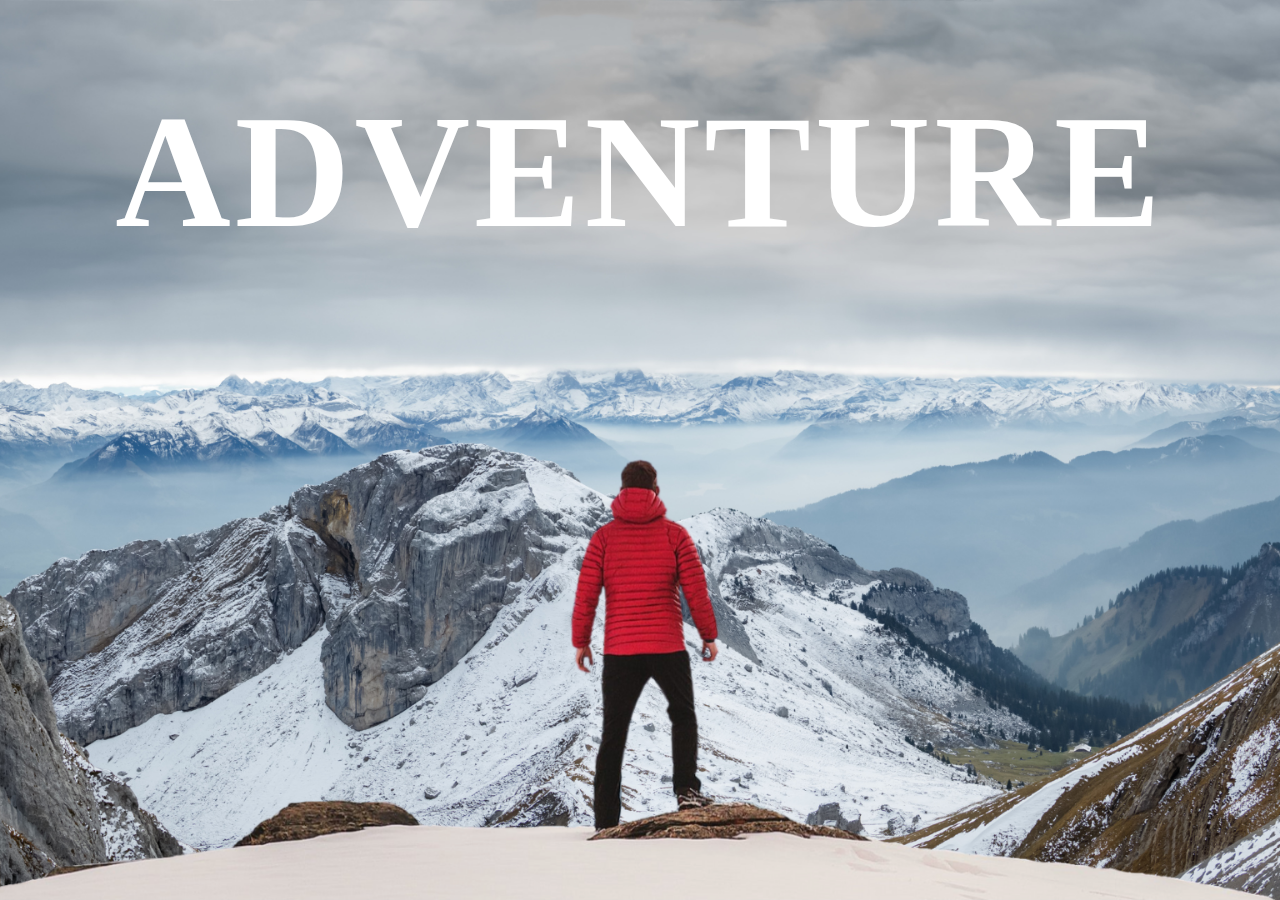
<file: index.html>
<!DOCTYPE html>
<html lang="en">
<head>
    <meta charset="UTF-8">
    <meta http-equiv="X-UA-Compatible" content="IE=edge">
    <meta name="viewport" content="width=device-width, initial-scale=1.0">
    <title>Parallax</title>
    <link rel="stylesheet" href="style.css">
</head>
<body>
    <div id="wrapper">
        <div class="container">
            <img src="background.png" class="background">
            <img src="foreground.png" class="foreground">
            <h1>ADVENTURE</h1>
        </div>
        <section>
            <h2 class="secHeading">ADVENTURE TIME!</h2>
            <p class="text">Lorem ipsum dolor sit amet, consectetur adipisicing elit. Harum a nam, nihil, totam omnis quisquam, ipsam laborum vero rem qui iusto laudantium enim. Exercitationem aspernatur ut praesentium veritatis rem officia.</p>
            
            <p class="text">Lorem ipsum dolor sit amet consectetur adipisicing elit. Dolor facere obcaecati consectetur excepturi deserunt assumenda reiciendis sed impedit doloribus? Pariatur veritatis autem temporibus exercitationem velit, dolorem aut quidem reprehenderit quia!</p>
          
            <div class="bg bg1">
                <h2 class="desc">BIKING</h2>
    
              </div> 
              <p class="text">Lorem ipsum dolor sit amet, consectetur adipisicing elit. Harum a nam, nihil, totam omnis quisquam, ipsam laborum vero rem qui iusto laudantium enim. Exercitationem aspernatur ut praesentium veritatis rem officia.</p>
              <p class="text">Lorem ipsum dolor sit amet consectetur adipisicing elit. Dolor facere obcaecati consectetur excepturi deserunt assumenda reiciendis sed impedit doloribus? Pariatur veritatis autem temporibus exercitationem velit, dolorem aut quidem reprehenderit quia!</p>
           <div class="bg bg2">
                    <h2 class="desc">PARA GLIDING</h2>
           </div> 
           <p class="text">Lorem ipsum dolor sit amet, consectetur adipisicing elit. Harum a nam, nihil, totam omnis quisquam, ipsam laborum vero rem qui iusto laudantium enim. Exercitationem aspernatur ut praesentium veritatis rem officia.</p>
            <p class="text">Lorem ipsum dolor sit amet consectetur adipisicing elit. Dolor facere obcaecati consectetur excepturi deserunt assumenda reiciendis sed impedit doloribus? Pariatur veritatis autem temporibus exercitationem velit, dolorem aut quidem reprehenderit quia!</p>
                    <div class="bg bg3">
                        <h2 class="desc">SURFING</h2></div> 
                      <p class="text">Lorem ipsum dolor sit amet, consectetur adipisicing elit. Harum a nam, nihil, totam omnis quisquam, ipsam laborum vero rem qui iusto laudantium enim. Exercitationem aspernatur ut praesentium veritatis rem officia.</p>
                      <p class="text">Lorem ipsum dolor sit amet consectetur adipisicing elit. Dolor facere obcaecati consectetur excepturi deserunt assumenda reiciendis sed impedit doloribus? Pariatur veritatis autem temporibus exercitationem velit, dolorem aut quidem reprehenderit quia!</p>
        </section>
    </div>
</body>
</html>
</file>
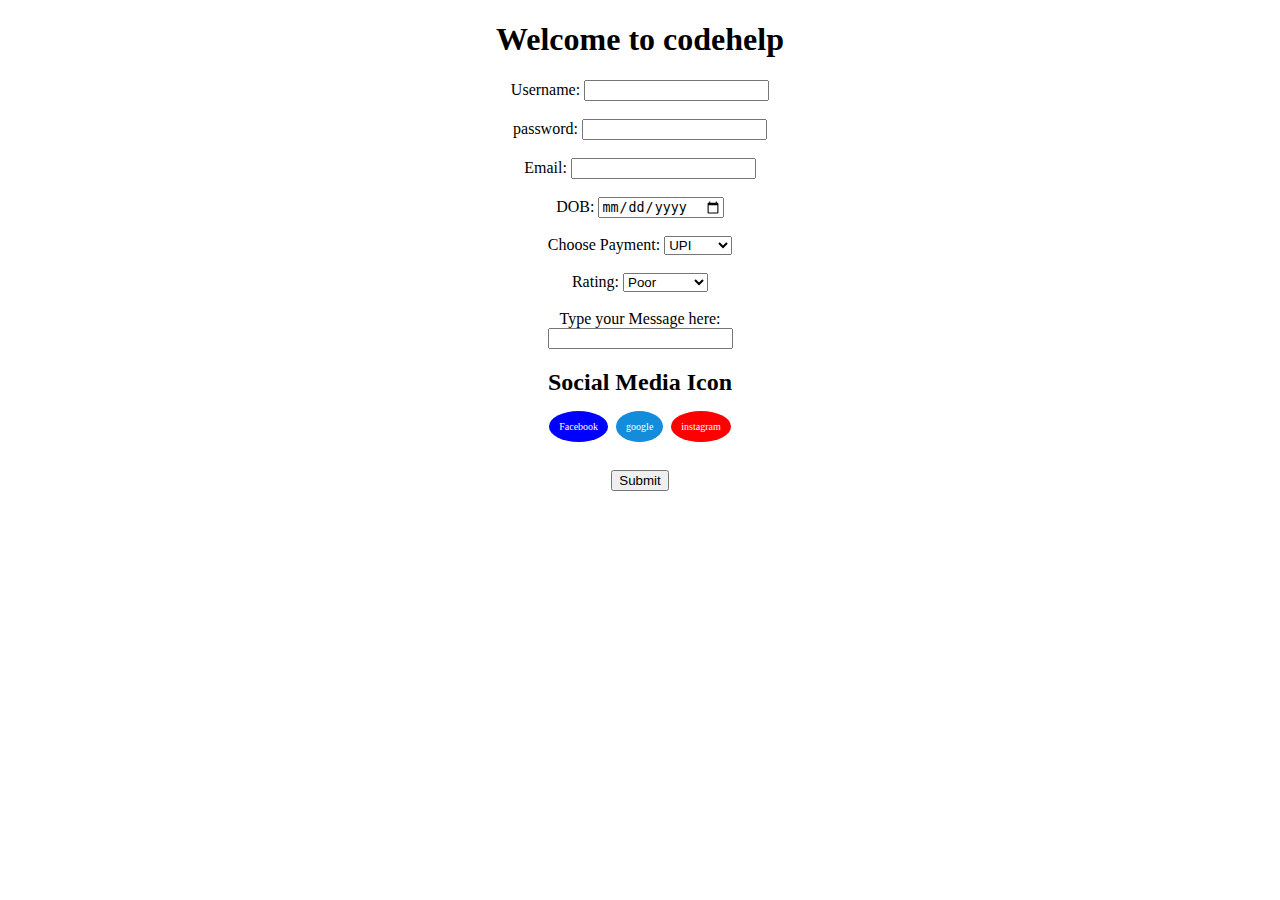
<file: form.html>
<!DOCTYPE html>
<html lang="en">
<head>
    <meta charset="UTF-8">
    <meta http-equiv="X-UA-Compatible" content="IE=edge">
    <meta name="viewport" content="width=device-width, initial-scale=1.0">
    <title>Document</title>
    <style>
        body{
            text-align: center;
        }
      
        .fa{
            padding: 10px;
            font-size: 10px;
            width: 10px;
            text-align: center;
            text-decoration: none;
            margin: 5px 2px;
            border-radius: 50%;
        }
        .fa-hover{
            opacity:0.7;
        }
        .fa-Facebook{
            background-color: blue;
            color: white;
        }
        .fa-Google{
            background-color: rgb(20, 140, 220);
            color: white;
        }
        .fa-Instagram{
            background-color: rgb(255, 0, 0);
            color: white;
        }
    </style>
</head>
<body>
    <style>
    .center{
        margin: auto;
        margin-top: 100px;
        height: 70vh;
        width: 65vw;
        text-align: center;
    }</style>
    <h1>Welcome to codehelp</h1>
    <form>
        <label for="username"> Username:</label>
        <input type="Text">
        <br/>
        <br/>
        
        <label for="password">password:</label>
        <input type="password" >
        <br/>
        <br/>
        <label for="Email">Email:</label>
        <input type="Text">
        <br/>
        <br/>
        <label for="DateofBirth">DOB:</label>
        <input type="date" id="DOB" name="DOB">
        <br/>
        <br/>
        <label for="Payment">Choose Payment:</label>
        <select name="Payment" id="Payment">
            <option value="UPI">UPI</option>
            <option value="PHONEPE">Phonpe</option>
            <option value="GPAY">Gpay</option>
            <option value="PAYTM">Paytm</option>
        </select>
        <BR/>
        <BR/>
        <label for="Rating">Rating:</label>
        <select name="Rating" id="Rating">
            <option value="1">Poor</option>
            <option value="2">Good</option>
            <option value="3">Very Good</option>
            <option value="4">Excellent</option>
        </select>
        <br/>
        <br/>
    <label for="Type Your Message here">Type your Message here:</label>
    <br/>
    <input type="Text" >
    
        <h2>Social Media Icon</h2>

        <a href="https://www.youtube.com/" class="fa fa-Facebook">Facebook</a>
        <a href="https://www.google.com/" class="fa fa-Google">google</a>
       
        <a href="https://www.instagram.com/" class="fa fa-Instagram">instagram</a>
  
        <br/>
        <br/>
        <br/>
        <button>Submit</button>

    </form>
</file>
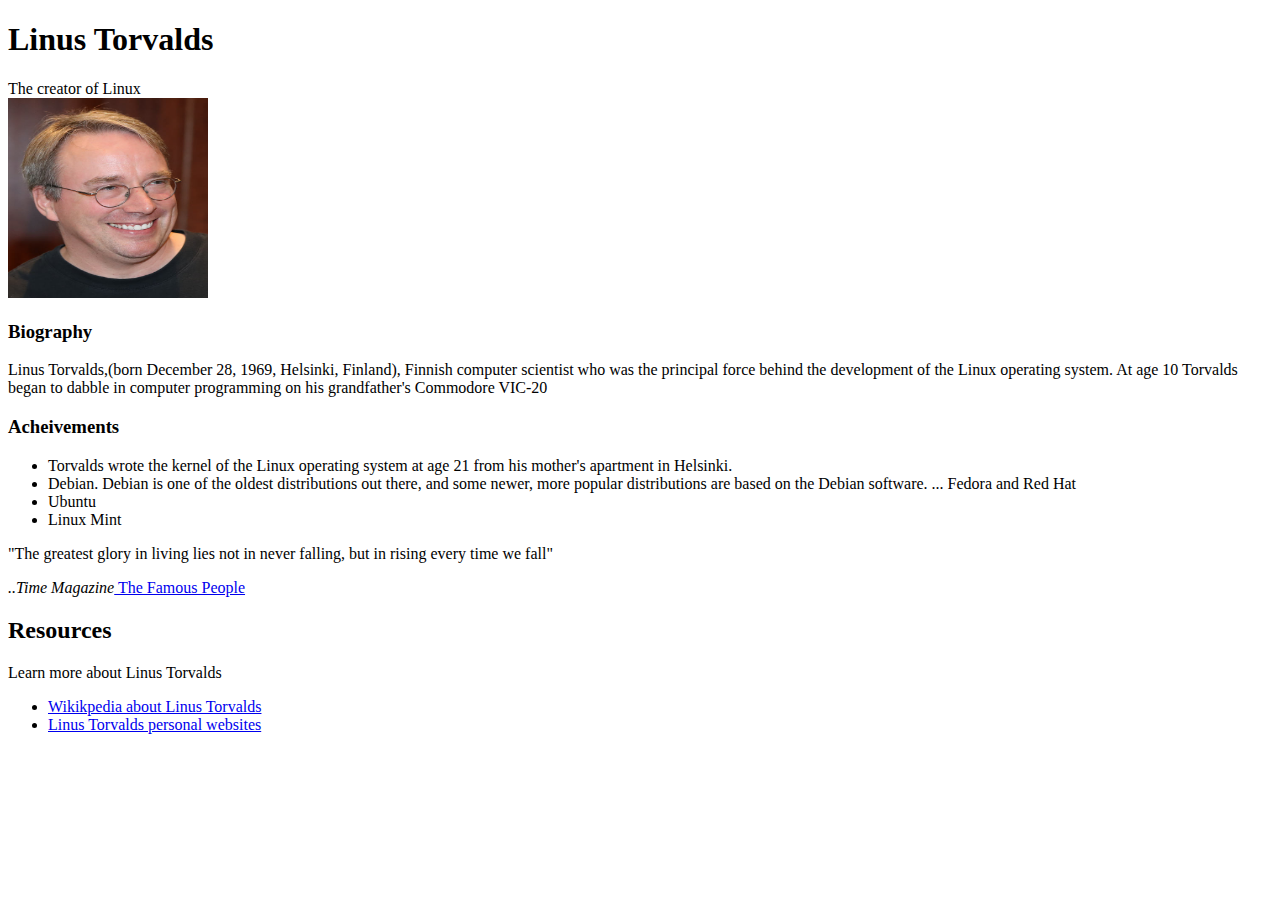
<file: Homework.html>
<!DOCTYPE html>
<html lang="en">
<head>
    <meta charset="UTF-8">
    <meta http-equiv="X-UA-Compatible" content="IE=edge">
    <meta name="viewport" content="width=device-width, initial-scale=1.0">
    <title>Document</title>
</head>
<body>
    <h1>Linus Torvalds</h1>
    <caption>The creator of Linux</caption>
    <br/>
    <img src="Lc3_2018_(263682303)_(cropped).jpeg" 
    alt="A photography of Linus Torvalds" width="200" height="200">
    <h3>Biography</h3>
    <p> Linus Torvalds,(born December 28, 1969, Helsinki, Finland),
        Finnish computer scientist who was the principal force behind 
        the development of the Linux operating system. At age 10 Torvalds began to 
        dabble in computer programming on his grandfather's Commodore VIC-20</p>
    <h3>Acheivements</h3>
    <ul>
      <li> Torvalds wrote the kernel of the Linux operating system at age 21 from his mother's apartment in Helsinki.
    </li> 
   <li> Debian. Debian is one of the oldest distributions out there, and some newer, more popular distributions are based on the Debian software. ...
Fedora and Red Hat</li>
   <li>Ubuntu</li>
   <li>Linux Mint</li>
    </ul>
    <p>"The greatest glory in living lies not in never falling, but in rising every time we fall"</p>
    <p><i>..Time Magazine</i><a href="https://www.biographyonline.net/people/famous-100.html" 
        target="Blank"> The Famous People</a></p>
    <h2>Resources</h2>
    <p> Learn more about Linus Torvalds</p>
    <ul>
        <li>
            <a href="https://en.wikipedia.org/wiki/Linus_Torvalds" target="Blank">Wikikpedia about Linus Torvalds</a>
            
        </li>
        <li><a href="https://linuxtorvalds.com/" target="Blank" >Linus Torvalds personal websites</a></li>
    </ul>

</body>
</html>
</file>
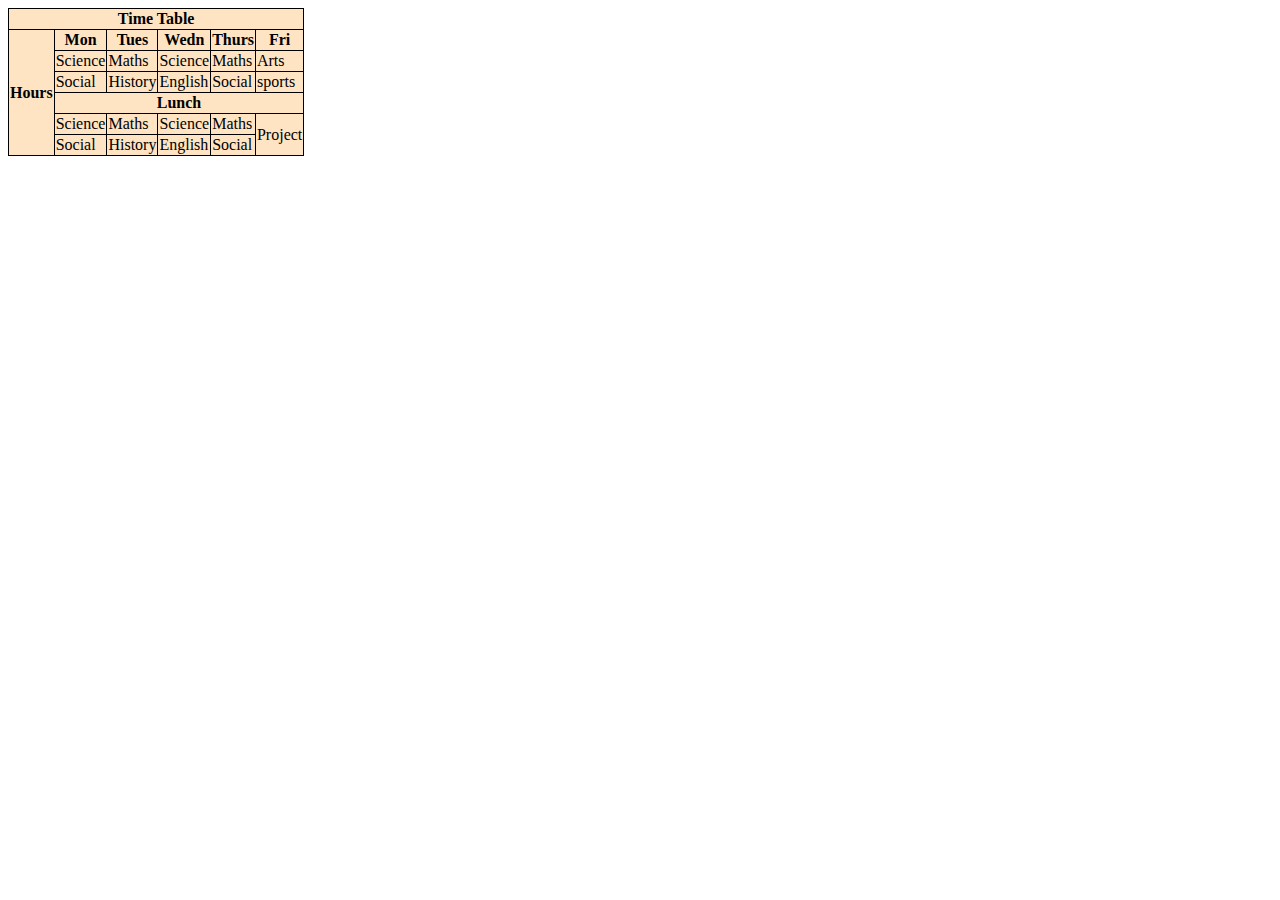
<file: Table_HW.html>
<!DOCTYPE html>
<html lang="en">
<head>
    <meta charset="UTF-8">
    <meta http-equiv="X-UA-Compatible" content="IE=edge">
    <meta name="viewport" content="width=device-width, initial-scale=1.0">
    <title>Time-Table</title>
    <style>
        table,tr,td,th{
            border: 1px solid black;
            border-collapse:collapse ;
            background-color:bisque;

        }
    </style>
</head>
<body>
    <table>
    <tr>
        <th colspan="7">Time Table</th>
       
    </tr>
    <tr>
        <th rowspan="7">Hours</th>
        <th>Mon</th>
        <th>Tues</th>
        <th>Wedn</th>
        <th>Thurs</th>
        <th>Fri</th>
    </tr>
    <tr>
        
        <td>Science </td>
        <td>Maths</td>
        <td>Science</td>
        <td>Maths</td>
        <td>Arts</td>
        
    </tr>
    <tr>
        <td>Social</td>
        <td>History</td>
        <td>English</td>
        <td>Social</td>
        <td>sports</td>
        
    </tr>
    <tr>
        <th colspan="6">Lunch</th>
        
    </tr>
    <tr>
        <td>Science</td>
        <td>Maths</td>
        <td>Science</td>
        <td>Maths</td>
        <td rowspan="2">Project</td>
       
    </tr>
    <tr>
        <td>Social</td>
        <td>History</td>
        <td>English</td>
        <td>Social</td>
        
    </tr>
</table>
</body>
</html>
</file>
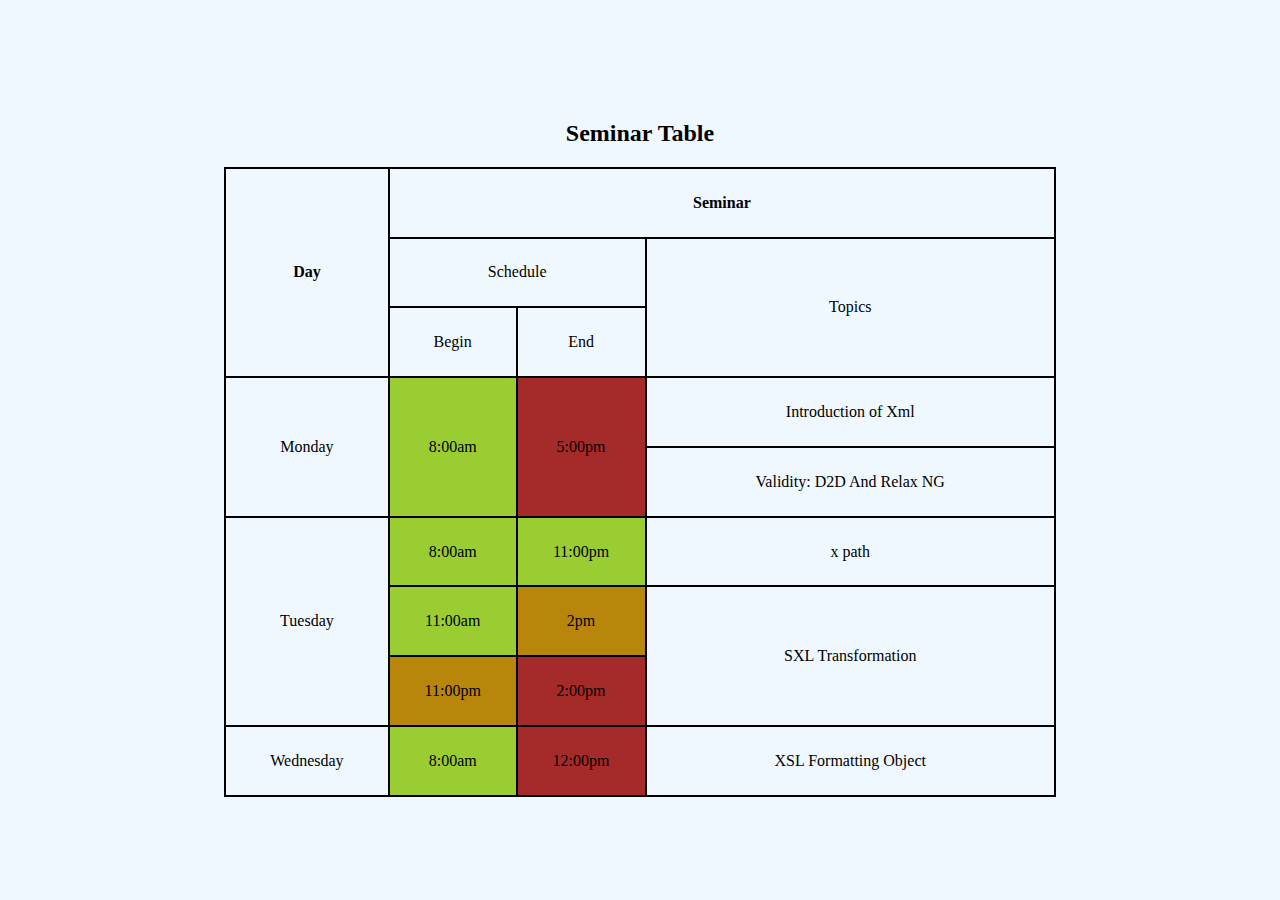
<file: TableHomework.html>
<!DOCTYPE html>
<html lang="en">
<head>
    <meta charset="UTF-8">
    <meta http-equiv="X-UA-Compatible" content="IE=edge">
    <meta name="viewport" content="width=device-width, initial-scale=1.0">
    <title>Table</title>
    <style>
       body{
        background-color: aliceblue;
       }
        table,tr,td,th{
            border:2px solid black;
            border-collapse:collapse;
            text-align:center;

        }
        .yellow{
            background-color: yellowgreen;

        }
        .gray{
            background-color: brown;
        }
        .green{
            background-color: darkgoldenrod;
        }
        .center{
            margin: auto;
            margin-top: 100px;
            height: 70vh;
            width: 65vw;
        }
    </style>
</head>
<body>
    <table class="center">
    <caption><h2>Seminar Table</h2></caption>
    <thead>
        <tr>
            <th rowspan="3">Day</th>
            <th colspan="3">Seminar</th>
        </tr>
        <tr>
            <td colspan="2">Schedule</td>
            <td rowspan="2">Topics</td>
            
        </tr>
        <tr>
            <td>Begin</td>
            <td>End</td>
        </tr>
        <tr>
            <td rowspan="2">Monday</td>
            <td rowspan="2" class="yellow">8:00am</td>
            <td rowspan="2" class="gray">5:00pm</td>
            <td>Introduction of Xml</td>
        </tr>
        <tr>
            
            <td>Validity: D2D And Relax NG</td>
            
        </tr>
        <tr>
            <td rowspan="4">Tuesday</td>
        </tr>
        <tr>
            <td class="yellow">8:00am</td>
            <td class="yellow">11:00pm</td>
            <td>x path</td>
            
        </tr>
        <tr>
            <td class="yellow">11:00am </td>
            <td class="green">2pm</td>
            <td rowspan="2">SXL Transformation</td>


        </tr>
        <tr>
            <td class="green">11:00pm</td>
            <td class="gray">2:00pm</td>
        </tr>
        <tr>
        <td>Wednesday</td>
        <td class="yellow">8:00am</td>
        <td class="gray">12:00pm</td>
        <td>XSL Formatting Object</td>
    </tr>
    </thead>
    </table>

</body>
</html>
</file>
<file: style.css>
*{
    margin: 0;
    padding:0;
    box-sizing: border-box;
}
#wrapper{
    height:100vh;
    overflow-x: hidden;
    
    perspective: 10px;
}

.container{
    position: relative; 
    display: flex;
    justify-content: center;
    height: 100%;
    align-items: center;
    transform-style: preserve-3d;
    z-index:-1;
}
.background{
    transform: translateZ(-40px) scale(5);
}
.foreground{
    transform: translateZ(-20px) scale(3);
}
.background, .foreground{
    position: absolute;
    height: 100%;
    width:100%;
    z-index:-1;
    object-fit: cover;
}
h1{
    position:absolute;
    font-size:10rem;
    color:white;
    top:5rem;
    letter-spacing:4px;

    text-shadow:0 0 10px rgba(0,0,0,0,3);
}
section{
    background-color: rgb(45,45,45);
    color: white;
    padding: 5rem 0;
}
.secHeading{
     font-size: 5rem;
     padding: 0 10px;
}
.text{
    font-size: 1.5rem;
    padding: 0 10px;
    margin: 5rem 0;
}
.bg{
    position: relative;
    width: 100%;
    background-attachment: fixed;
    height: 500px;
    background-size: cover;
    background-position: center;
}
.desc{
    position: absolute;
    background-color: white;
    padding: 0.5rem 2.5rem;
    top: 50%;
    left: 50%;
    transform: translateX(-50%) translateX(-50%);
    color: black;
    font-size: 3.5rem;
    font-weight: 600;

}
.bg1{
    background-image: url(sport-1.jpg);
}
.bg2{
    background-image: url(sport-2.jpg);
}
.bg3{
    background-image: url(sport-3.jpg);
}
</file>
